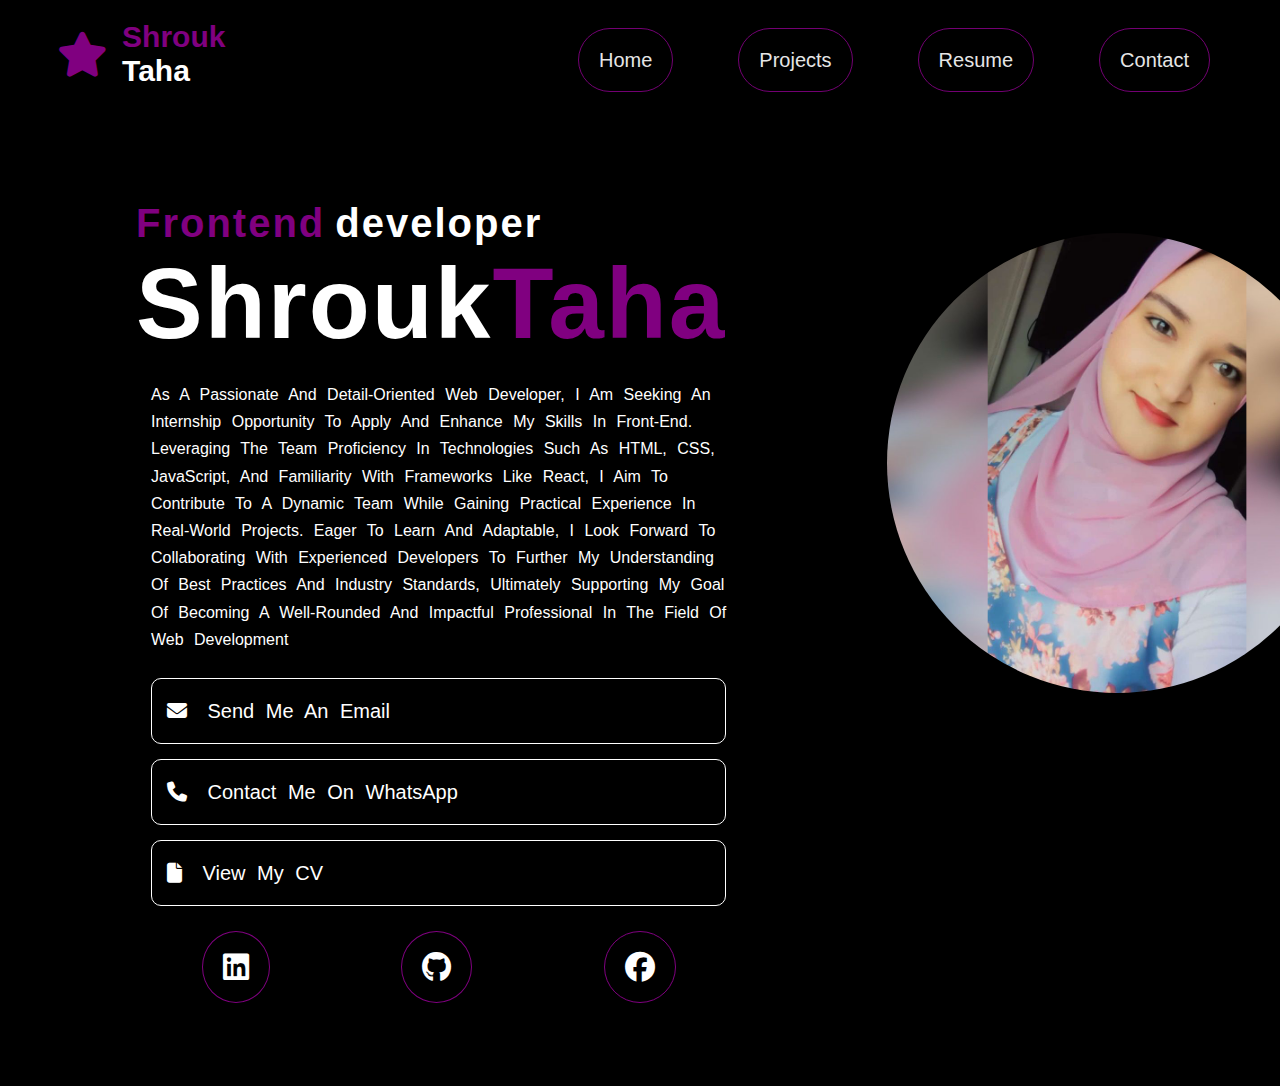
<file: index.html>
<!DOCTYPE html>
<html lang="en">
<head>
    <meta charset="UTF-8">
    <meta name="viewport" content="width=device-width, initial-scale=1.0">
    <link rel="icon" href="image/sunrise.png" type="image/x-icon">
    <link rel="stylesheet" href="css/style.css">
    <link rel="stylesheet" href="css/all.min.css">
    <title>Portfolio</title>
</head>
<body>
    <nav>
        <div class="logo">
            <i class="fa-solid fa-star"></i>
            <p>Shrouk <br><span>Taha</span></p>
        </div>
        <ul id="nav-list">
            <li ><a href="#">Home</a></li>
            <li><a href="projects.html">Projects</a></li>
            <li><a href="resume.html">resume</a></li>
            <li><a href="contact.html">contact</a></li>
        </ul>
        <i class="fa-solid fa-bars" id="menu-icon"></i>
    </nav><!-- nav -->
    <div class="hero">
        <div class="hero-content">
            <h4><span>frontend</span>developer</h4>
            <h1>shrouk<span> Taha</span></h1>
            <p>As a passionate and detail-oriented web developer, I am seeking an internship opportunity to apply and enhance my skills in front-end. Leveraging the team proficiency in technologies such as HTML, CSS, JavaScript, and familiarity with frameworks like React, I aim to contribute to a dynamic team while gaining practical experience in real-world projects. Eager to learn and adaptable, I look forward to collaborating with experienced developers to further my understanding of best practices and industry standards, ultimately supporting my goal of becoming a well-rounded and impactful professional in the field of web development</p>
            <div class="information">
                <p > <i class="fa-solid fa-envelope"></i> <a href="mailto:shorouktaha19121998@gmail.com">Send me an Email</a></p>
                <p> <i class="fa-solid fa-phone"></i>  <a href="https://wa.me/+201032977116" target="_blank">Contact me on WhatsApp</a></p>
                <p> <i class="fa-solid fa-file"></i>  <a href="./She روق.pdf" target="_blank">View My CV</a></p>
                <div class="social">
                    <a href="https://www.linkedin.com/in/shorouk-taha1912"  target="_blank"> <i class="fa-brands fa-linkedin"></i></a></i>
                    <a href="https://github.com/shorouk1912"  target="_blank"><i class="fa-brands fa-github"></i></a></i>
                    <a href=""><i class="fa-brands fa-facebook"></i></a></i>
                </div><!-- social -->
            </div><!-- info -->
        </div><!-- left side -->
        <div class="hero-image">
            <img src="image/me.jpg" alt="">
        </div>
    </div>
</body>
<script src="main.js"></script>
</html>
</file>
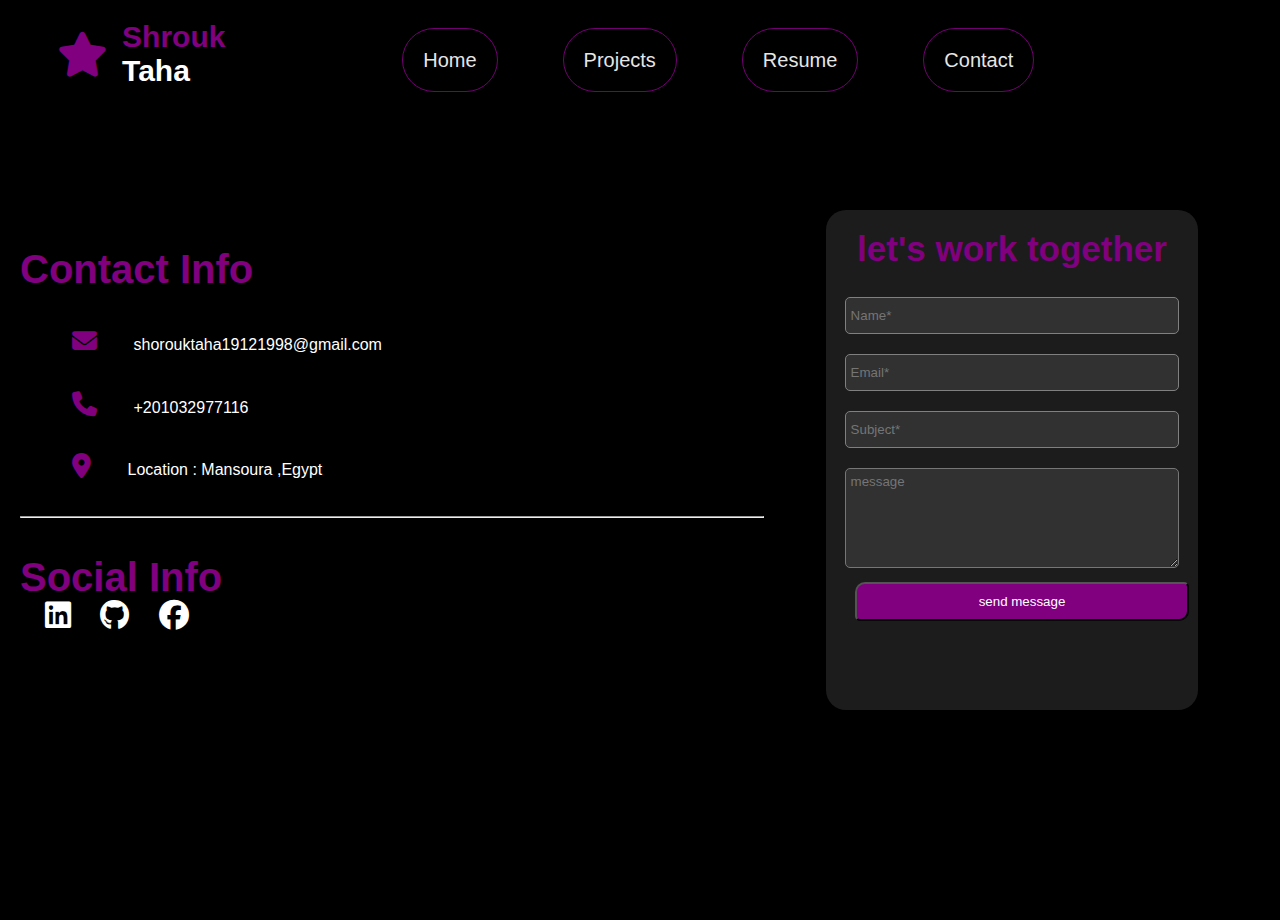
<file: contact.html>
<!DOCTYPE html>
<html lang="en">
<head>
    <meta charset="UTF-8">
    <meta name="viewport" content="width=device-width, initial-scale=1.0">
    <link rel="icon" href="image/sunrise.png" type="image/x-icon">
    <link rel="stylesheet" href="css/style.css">
    <link rel="stylesheet" href="css/all.min.css">
    <link rel="stylesheet" href="css/contact.css">
    <title>Contact</title>
</head>
<body>
    <nav>
        <div class="logo">
            <i class="fa-solid fa-star"></i>
            <p>Shrouk <br><span>Taha</span></p>
        </div>
        <ul>
            <li style="border-color: palevioletred;"><a href="index.html">Home</a></li>
            <li><a href="projects.html">Projects</a></li>
            <li><a href="resume.html">resume</a></li>
            <li><a href="#">contact</a></li>
        </ul>
        <i></i>
    </nav><!-- nav -->
    <!--info -->
    <div class="contact">
        <div class="info">
            <h4>contact info</h4>
            <p > <i class="fa-solid fa-envelope"></i> <a href="mailto:shorouktaha19121998@gmail.com"  target="_blank">shorouktaha19121998@gmail.com</a></p>
            <p> <i class="fa-solid fa-phone"></i>  <a href="https://wa.me/+201032977116" target="_blank">+201032977116</a></p>
            <p><i class="fa-solid fa-location-dot"></i> Location : Mansoura ,Egypt</p> 
            <hr>
            <div class="socials">
                <h4>social info</h4>
                <a href="https://www.linkedin.com/in/shorouk-taha1912"  target="_blank"><i class="fa-brands fa-linkedin"></i></a></i>
                <a href="https://github.com/shorouk1912"  target="_blank"><i class="fa-brands fa-github"></i></a></i>
                <a href=""><i class="fa-brands fa-facebook"></i></a></i>
            </div><!-- social -->
        </div><!-- info -->
        <!-- form -->
        <div class="form">
            <h4>let's work together</h4>
            <form >
                <label for="user"></label>
                <input type="text" name="user" id="user" required placeholder="Name*"> <br>
                <label for="email"></label>
                <input type="email" name="email" id="email" required placeholder="Email*"> <br>
                <label for="subject"></label>
                <input type="text" name="subject" id="subject" required placeholder="Subject*"> <br>
                <label for="message"></label>
                <textarea name="message" id="message" placeholder="message"></textarea><br>
            </form>
            <button>send message</button>
        </div>
    </div>
</body>
</html>
</file>
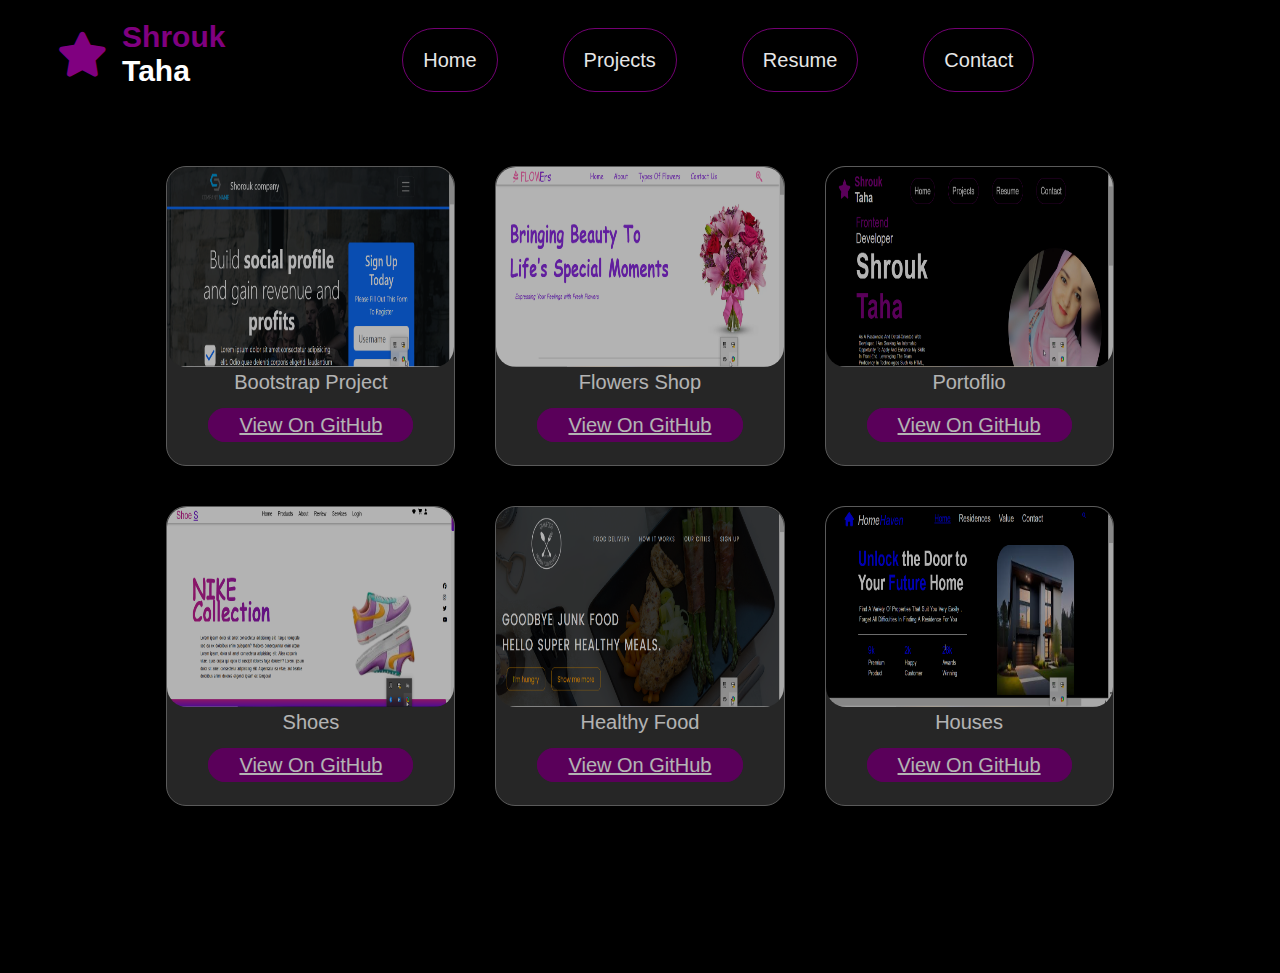
<file: projects.html>
<!DOCTYPE html>
<html lang="en">
<head>
    <meta charset="UTF-8">
    <meta name="viewport" content="width=device-width, initial-scale=1.0">
    <link rel="icon" href="image/sunrise.png" type="image/x-icon">
    <link rel="stylesheet" href="css/style.css">
    <link rel="stylesheet" href="css/projects.css">
    <link rel="stylesheet" href="css/all.min.css">
    <title>projects</title>
</head>
<body>
    <nav>
        <div class="logo">
            <i class="fa-solid fa-star"></i>
            <p>Shrouk <br><span>Taha</span></p>
        </div>
        <ul>
            <li style="border-color: palevioletred;"><a href="index.html">Home</a></li>
            <li><a href="#">Projects</a></li>
            <li><a href="resume.html">resume</a></li>
            <li><a href="contact.html">contact</a></li>
        </ul>
        <i></i>
    </nav><!-- nav -->
    <div class="projects">
        <div class="item">
            <img src="image/bootstrap.png" alt="">
            <p>bootstrap project</p>
            <a href="https://github.com/shorouk1912/Bootstrap-project" target="_blank">View On GitHub</a>
        </div><!-- 1 -->
        <div class="item">
            <img src="image/flower.png" alt="">
            <p>flowers shop</p>
            <a href="https://github.com/shorouk1912/flowers.git" target="_blank">View On GitHub</a>
        </div><!-- 2 -->
        <div class="item">
            <img src="image/portoflio.png" alt="">
            <p>portoflio</p>
            <a href="https://github.com/shorouk1912/My-portfolio.git" target="_blank">View On GitHub</a>
        </div><!-- 3 -->
        <div class="item">
            <img src="image/shoes.png" alt="">
            <p>shoes</p>
            <a href="https://github.com/shorouk1912/shoes.git" target="_blank">View On GitHub</a>
        </div><!-- 4 -->
        <div class="item">
            <img src="image/food.png" alt="">
            <p>healthy food</p>
            <a href="https://github.com/shorouk1912/healty-food.git" target="_blank">View On GitHub</a>
        </div><!-- 5 -->
        <div class="item">
            <img src="image/houses.png" alt="">
            <p>houses</p>
            <a href="https://github.com/shorouk1912/houses" target="_blank">View On GitHub</a>
        </div><!-- 6 -->
    </div>
</body>
</html>
</file>
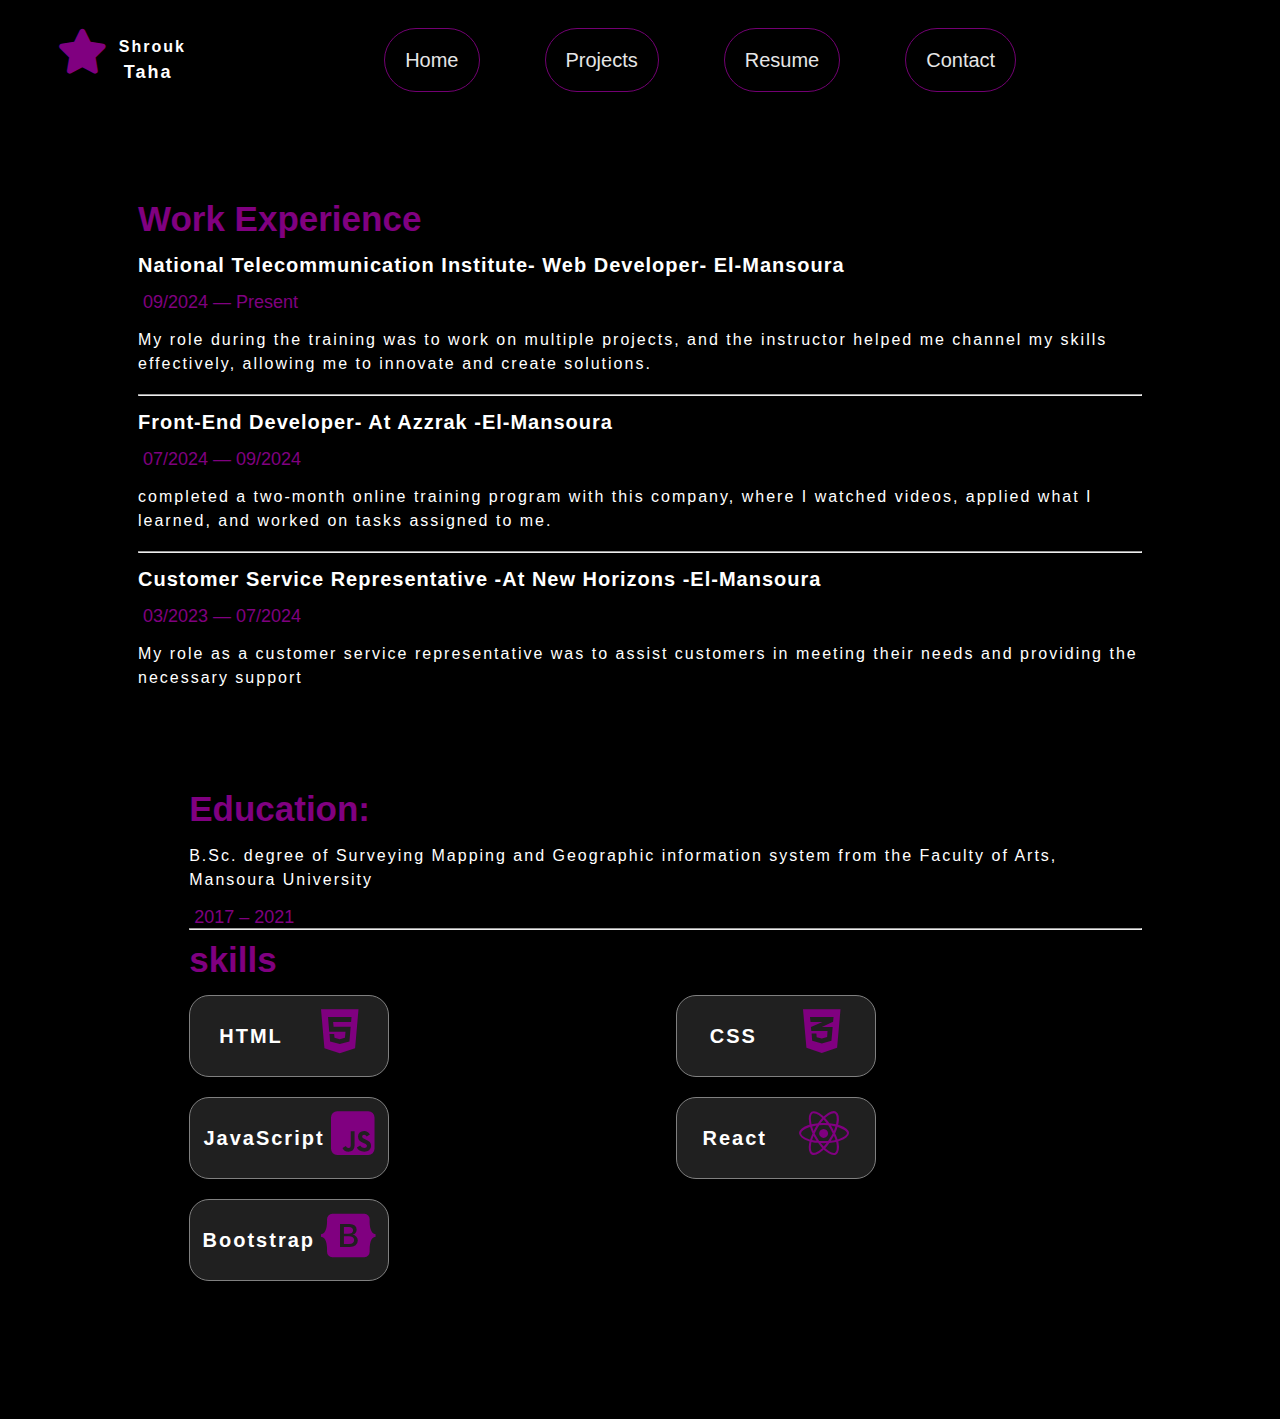
<file: resume.html>
<!DOCTYPE html>
<html lang="en">
<head>
    <meta charset="UTF-8">
    <meta name="viewport" content="width=device-width, initial-scale=1.0">
    <link rel="icon" href="image/sunrise.png" type="image/x-icon">
    <link rel="stylesheet" href="css/style.css">
    <link rel="stylesheet" href="css/all.min.css">
    <link rel="stylesheet" href="css/resume.css">
    <title>Resume</title>
</head>
<body>
    <nav>
        <div class="logo">
            <i class="fa-solid fa-star"></i>
            <p>Shrouk <br><span>Taha</span></p>
        </div>
        <ul>
            <li><a href="index.html">Home</a></li>
            <li><a href="projects.html">Projects</a></li>
            <li><a href="#">resume</a></li>
            <li><a href="contact.html">contact</a></li>
        </ul>
        <i></i>
    </nav>
    <!-- nav -->
    <div class="resume">
        <div class="experience">
            <h4>Work Experience</h4>
            <h6>National Telecommunication Institute- Web Developer- El-Mansoura</h6>
            <span> 09/2024 — Present</span>
            <p>My role during the training was to work on multiple projects, and the instructor helped me channel my skills effectively, allowing me to innovate and create solutions.</p>
            <br> <hr>
            <h6>Front-End Developer- At Azzrak -El-Mansoura</h6>
            <span>07/2024 — 09/2024</span>
            <p>completed a two-month online training program with this company, where I watched videos, applied what I learned, and worked on tasks assigned to me.</p>
            <br><hr>
            <h6>Customer Service Representative -At New Horizons -El-Mansoura</h6>
            <span>03/2023 — 07/2024</span>
            <p>My role as a customer service representative was to assist customers in meeting their needs and providing the necessary support</p>
            <br>
        </div><!-- experience -->
        <div class="education">
            <h4>Education:</h4>
            <p>B.Sc. degree of Surveying Mapping and Geographic information system from the Faculty of Arts, Mansoura University</p>
            <span>2017 – 2021</span>
            <hr>
            <h4>skills</h4>
            <div class="skills">
                <div class="skil">
                    <p>HTML</p>
                    <i class="fa-brands fa-html5"></i>
                </div><!-- 1 -->
                <div class="skil">
                    <p>CSS</p>
                    <i class="fa-brands fa-css3-alt"></i>
                </div><!-- 2 -->
                <div class="skil">
                    <p>JavaScript</p>
                    <i class="fa-brands fa-square-js"></i>
                </div><!-- 3 -->
                <div class="skil">
                    <p>React</p>
                    <i class="fa-brands fa-react"></i>
                </div><!-- 4 -->
                <div class="skil">
                    <p>Bootstrap</p>
                    <i class="fa-brands fa-bootstrap"></i>
                </div><!-- 5 -->
            </div>
        </div><!-- Education: -->
    </div>
</body>
</html>
</file>
<file: css/style.css>
*{
    margin: 0;
    padding: 0;
    box-sizing: border-box;
    font-family:sans-serif;
    color:purple;
}
html{
    scroll-behavior: smooth;
}
body{
    background-color:black;
}
nav{
    width: 100%;
    color: white;
    display: flex;
    justify-content: space-between;
    padding: 20px;
    position: fixed;
    top: 0;
    background-color: black;
    z-index: 1;
}
.logo{
    color:purple;
    display: flex;
    font-size: 30px;
    margin-left: 3%;
    font-weight: bold;
    cursor: pointer;
}
.logo span{
    color: white;
    
}
.logo i{
    font-size: 45px;
    margin-top:8%;
    margin-right: 9%;
}
ul {
    display: flex;
    justify-content:space-evenly;
}
ul li{
    margin-top: 2%;
    margin-right: 35px;
    list-style: none;
    text-transform: capitalize;
    font-size: 20px;
    font-weight: 400;
    padding: 15px;
}
li a{
    text-decoration: none;
    color: white;
    border: 1px solid purple;
    border-radius: 40px;
    padding: 20px;
    opacity: .9;
}
li a:hover{
    opacity: 1;
    border-color: white;
}
#menu-icon {
    display: none;
    font-size: 30px;
    color: white;
    cursor: pointer;
}
@media screen and (max-width: 768px) {
    nav ul {
        display: none;
        flex-direction: column;
        width: 100%;
        position: absolute;
        top: 70px;
        left: 0;
        padding: 20px;
    }

    nav li {
        margin-bottom: 20px;
        text-align: center;
    }
    #menu-icon {
        display: block;
    }

    nav {
        justify-content: space-between;
    }
    nav ul li a {
        font-size: 20px;
    }
}
/*hero*/
.hero{
    color: white;
    text-transform: capitalize;
    padding: 10px;
    display: flex;
    justify-content: space-between;
    margin-top: 10%;
}
.hero-content{
    margin: 5% 10%;
}
.hero h4{
    font-size: 40px;
    font-weight: bold;
    color: white;
    letter-spacing: 2px;
}
.hero h4 span{
    margin-right: 10px;
    font-size: 40px;
}
.hero h1{
    font-size: 100px;
    letter-spacing: 2px;
    color: white;
    display: flex;
    letter-spacing: 2px;
}
.hero h1 span{
    margin-right: 15px;
}
.hero .hero-content p{
    color: white;
    padding: 10px;
    margin: 10px 5px;
    line-height: 1.7;
    word-spacing: 6px;
}
.hero .information p{
    border: 1px solid white;
    margin: 15px;
    padding: 15px;
    border-radius: 10px;
    cursor: pointer;
    color: white;
}
.information a{
    color: white;
    text-decoration: none;
    font-size:20px;
}
.hero .information p:hover{
    border-color: purple;
}
.hero i{
    color:white;
    font-size: 20px;
    margin-right:10px;
    cursor: pointer;
}
.hero img{
    width: 500px;
    height: 500px;
    border-radius: 50%;
    margin-top: 15%;
    padding: 20px;
    z-index: -1;
}
@media (max-width: 767px) {
    .hero {
        flex-direction:column;
        align-items: center;
    }

    .hero h1 {
        font-size: 50px; 
    }

    .hero img {
        width: 300px; 
        height: 300px; 
    }

    .hero .information p {
        font-size: 12px; 
    }

    .hero .left, .hero .right {
        text-align: center; 
    }
}
.social{
    display: flex;
    justify-content: space-around;
}
.social i{
    border: 1px solid purple;
    border-radius: 50%;
    padding: 20px;
    font-size: 30px;
    margin: 10px;
}
.social i:hover{
    border-color: white;
}
@media (min-width: 768px) and (max-width: 1024px) {
    .hero {
        flex-direction: row; /* Tablets: row layout for hero section */
    }
    .hero h1 {
        font-size: 80px;
    }
    .hero img {
        width: 400px;
        height: 400px;
    }
}
@media (max-width: 767px) {
    nav {
        flex-direction: column;
        align-items: center;
    }
    .logo {
        font-size: 30px;
    }
    ul {
        flex-direction: column;
        padding: 0;
    }
    ul li {
        margin: 10px 0;
    }
    .hero h1 {
        font-size: 50px;
    }
    .hero .information p {
        font-size: 12px;
    }
}
@media (max-width: 767px) {
    nav {
        flex-direction: column;
        align-items: center;
    }
    .logo {
        font-size: 30px;
    }
    ul {
        flex-direction: column;
        padding: 0;
    }
    ul li {
        margin: 10px 0;
    }
    .hero h1 {
        font-size: 50px;
    }
    .hero .information p {
        font-size: 12px;
    }
}
</file>
<file: css/contact.css>
*{
    margin: 0;
    padding: 0;
    box-sizing: border-box;
}
.contact{
    width: 100%;
    display: flex;
    justify-content: space-between;
    margin-top: 10%;
    margin-bottom: 10%;
    padding: 20px;
}
.info{
    width: 100%;
    cursor: pointer;
    margin-top: 5%;
}
.info h4{
    color: purple;
    font-size: 40px;
    text-transform: capitalize;
    margin-top: 5%;
}
.info p{
    margin: 5% 7%;
    color: white;
}
.info a{
    color: white;
    font-size: 16px;
    text-decoration: none;
}
.info a:hover{
    color: purple;
    text-decoration: underline;
    cursor: pointer;
}
.info p i{
    font-size: 25px;
    margin-right:5%;
}
.socials i{
    color: white;
    font-size: 30px;
    margin-left: 25px;
}
.socials i:hover{
    color: purple;
    cursor: pointer;
}
.form{
    width: 50%;
    background-color: rgba(128, 128, 128, 0.214);
    border: 1 solid gray;
    border-radius: 20px;
    height: 500px;
    margin: 5%;
    text-align: center;
}
.form h4{
    margin: 5%;
    font-size: 35px;
}
input{
    width: 90%;
    border-radius: 5px;
    margin:10px;
    padding: 10px 5px;
    background-color: rgba(128, 128, 128, 0.214);
    outline: none;
    border: 1px solid gray;
    color:white;
}
input:hover{
    border-color: purple;
    cursor:pointer;
}
textarea{
    width: 90%;
    border-radius: 5px;
    margin: 10px;
    padding: 5px 5px;
    background-color: rgba(128, 128, 128, 0.214);
    outline: none;
    height: 100px;
}
textarea:hover{
    border-color: purple;
    cursor:pointer;
}
.form button{
    outline: none;
    width: 90%;
    text-decoration: none;
    padding: 10px 5px; 
    color: white;
    background-color: purple;
    margin-left: 20px;
    border-radius: 10px 5px;
    cursor: pointer;
}
/* Responsive Design */
/* For Mobile Phones (Max width: 767px) */
@media (max-width: 767px) {
    .contact {
        flex-direction: column;
        align-items: center;
    }
    .info {
        margin: 5%;
        width: 100%;
    }
    .form {
        margin: 5%;
        height: auto; /* Adjusted height for smaller screens */
    }
    .form h4 {
        font-size: 30px;
    }
    input, textarea, .form button {
        width: 90%;
        font-size: 16px;
    }
}
</file>
<file: css/projects.css>
* {
    margin: 0;
    padding: 0;
    box-sizing: border-box;
}
/* projects Section */
.projects {
    margin: 13%;
    display: grid;
    grid-template-columns: repeat(3, 1fr); /* 3 items in a row */
    gap: 40px;
}
/* projects Item */
.item {
    width: 100%;
    height: 300px;
    background-color: rgba(128, 128, 128, 0.43);
    border: 1px solid gray;
    border-radius: 20px;
    opacity: .7;
    text-align: center;
    transition: opacity 0.3s ease, transform 0.3s ease;
}
/* Hover Effect */
.item:hover {
    opacity: 1;
    cursor: pointer;
    transform: scale(1.05);
}
.item img {
    width:100%;
    height: 200px;
    border-radius: 20px;
}
.item p {
    color: white;
    text-transform: capitalize;
    margin-bottom: 20px;
    font-size: 20px; /* Adjusted size for mobile screens */
}
.item a{
    color: white;
    background-color: purple;
    border: 1px solid purple;
    border-radius: 20px;
    cursor: pointer;
    font-size: 20px;
    margin:10%;
    padding: 5px 30px;
    text-decoration: underline;
}
/* Responsive Design */
/* For Tablets (Min width: 768px) */
@media (min-width: 768px) and (max-width: 1024px) {
    .product {
        margin: 5%;
        grid-template-columns: repeat(2, 1fr); /* 2 items per row on tablet */
    }
    .item {
        height: 250px;
    }
    .item p {
        font-size: 18px;
    }
    .item a{
        font-size: 16px;
    }
}
/* For Mobile Phones (Max width: 767px) */
@media (max-width: 767px) {
    .product {
        margin: 5%;
        grid-template-columns: 1fr; /* Single column on mobile */
    }
    .item {
        height: 220px; /* Adjusted height for mobile */
    }
    .item p {
        font-size: 16px; /* Smaller text size for mobile */
    }
    .item a{
        font-size: 12px;
    }
}
</file>
<file: css/resume.css>
* {
    margin: 0;
    padding: 0;
    box-sizing: border-box;
}
/* Resume Layout */
.resume {
    margin: 10% 10%;
    display: flex;
    flex-direction: column; 
    justify-content: space-between;
    cursor: pointer;
}
/* Experience Section */
.experience {
    margin-top: 5%;
    padding: 10px;
}
h4 {
    font-size: 35px;
    margin-top: 10px;
    margin-bottom: 15px;
}
h6 {
    color: white;
    font-size: 20px;
    text-transform: capitalize;
    margin-bottom: 15px;
    margin-top: 15px;
    letter-spacing: 1px;
}
p {
    color: white;
    line-height: 1.5;
    margin-top: 15px;
    font-size: 16px;
    letter-spacing: 2px;
}
span {
    font-size: 18px; /* Adjusted size */
    margin: 10px 5px;
}

/* Education Section */
.education {
    margin-top: 5%;
    padding: 10px;
    margin-left: 5%;
}
.education p{
    margin-bottom: 15px;
}
/* Skills Section */
.skills {
    display: grid;
    grid-template-columns: repeat(2, 1fr);
    gap: 20px;
}
.skil {
    width: 200px;
    border: 1px solid gray;
    border-radius: 20px;
    background-color: rgba(128, 128, 128, 0.249);
    text-align: center;
    display: flex;
    justify-content: space-around;
    padding: 10px;
    margin-right: 10px;
    cursor: pointer;
}
.skil p {
    font-weight: bold;
    font-size: 20px;
}
.skil i{
    font-size: 50px;
    color: purple;
}
.skil p:hover{
    color: purple;
}

/* Responsive Media Queries */

/* For Tablets (Min width: 768px) */
@media (min-width: 768px) and (max-width: 1024px) {
    .resume {
        margin: 5% 5%;
    }
    .experience, .Education {
        margin-left: 0;
    }
    h4 {
        font-size: 35px;
    }
    .skills {
        grid-template-columns: repeat(3, 1fr); /* More columns for larger screens */
    }
}

/* For Mobile Phones (Max width: 767px) */
@media (max-width: 767px) {
    .resume {
        margin: 10% 5%;
    }
    .experience, .Education {
        margin-left: 0;
    }
    h4 {
        font-size: 25px; /* Adjusted for better mobile readability */
    }
    h6 {
        font-size: 16px; /* Reduced size for better fitting */
    }
    .skills {
        grid-template-columns: 1fr; /* Single column for mobile */
    }
    .skil {
        flex-direction: column; /* Stack skill items vertically on mobile */
        padding: 15px;
        text-align: center;
    }
    .skil img {
        width: 50px;
        height: 40px;
        margin-left: 0; /* Remove margin on small screens */
    }
}
</file>
